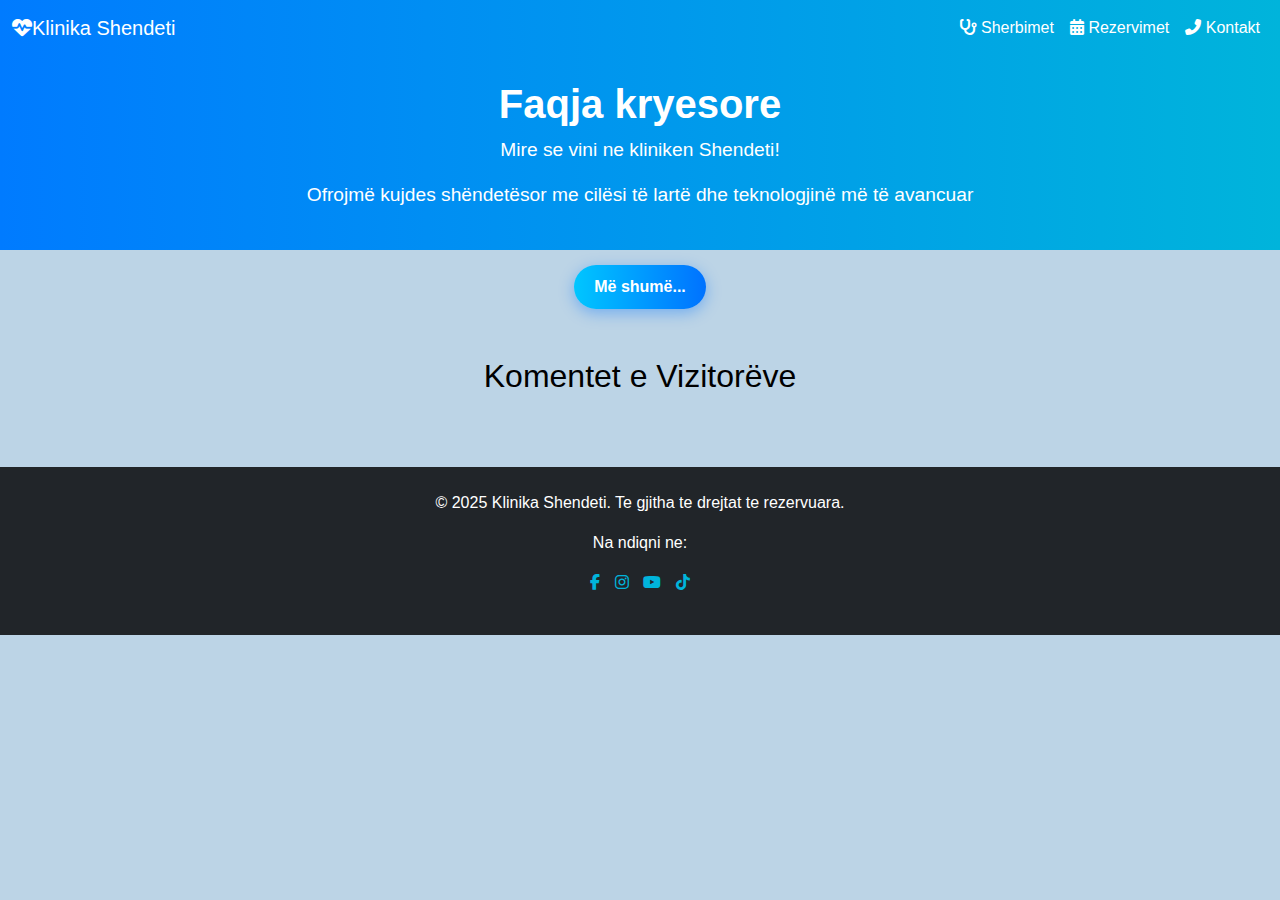
<file: index.html>
<!DOCTYPE html>
<html lang="sq">
  <head>
    <meta charset="UTF-8">
    <meta name="viewport" content="width=device-width, initial-scale=1.0">
    <title>Faqja kryesore</title>
    <link rel="stylesheet" href="index.css">
    <link rel="stylesheet" href="https://cdn.jsdelivr.net/npm/bootstrap@5.3.0/dist/css/bootstrap.min.css">
    <link rel="stylesheet" href="https://cdnjs.cloudflare.com/ajax/libs/font-awesome/6.4.0/css/all.min.css">

  </head>
  <body>

    <!-- Navigation Bar -->
    <nav class="navbar navbar-expand-lg navbar-dark bg-dark">

      <div class="container-fluid">
        <a class="navbar-brand" href="/index.html"><i class="fas fa-heartbeat"></i>Klinika Shendeti</a>
          
        <button
          class="navbar-toggler"
          type="button"
          data-bs-toggle="collapse"
          data-bs-target="#navbarNav"
          aria-controls="navbarNav"
          aria-expanded="false"
          aria-label="Toggle navigation"
        >
          <span class="navbar-toggler-icon"></span>
        </button>
        <div class="collapse navbar-collapse" id="navbarMenu">
          <ul class="navbar-nav ms-auto">
            <li class="nav-item">
              <a class="nav-link" href="sherbimet.html"><i class="fas fa-stethoscope"></i> Sherbimet</a>
            </li>
            <li class="nav-item">
              <a class="nav-link" href="rezervime.html"><i class="fas fa-calendar-alt"></i> Rezervimet</a>
            </li>
            <li class="nav-item">
              <a class="nav-link" href="kontakt.html"><i class="fas fa-phone-alt"></i> Kontakt</a>
            </li>
          </ul>
        </div>
      </div>
    </nav>
    
     <!-- Header -->
     <header class="bg-primary text-white text-center py-4">
        <h1> Faqja kryesore</h1>
        <p>Mire se vini ne kliniken Shendeti!</p>
        <p>Ofrojmë kujdes shëndetësor me cilësi të lartë dhe teknologjinë më të avancuar</p>
    </header>
      
      <div class="text-center">
        <!-- Teksti "Më shumë..." -->
        <a
          href="#"
          class="text-info"
          data-bs-toggle="modal"
          data-bs-target="#infoModal"
        >
          Më shumë...
        </a>
      </div>
    </div>

    </div>
    
    <div class="container mt-5">
      <h2 class="text-center mb-4">Komentet e Vizitorëve</h2>
      <div id="komenteContainer" class="d-flex flex-wrap justify-content-center"></div>
  </div>
  
    
    <!-- Modal për editim -->
    <div class="modal fade" id="editModal" tabindex="-1" aria-labelledby="editModalLabel" aria-hidden="true">
      <div class="modal-dialog">
        <div class="modal-content">
          <div class="modal-header">
            <h5 class="modal-title" id="editModalLabel">Edito Komentin</h5>
            <button type="button" class="btn-close" data-bs-dismiss="modal" aria-label="Mbyll"></button>
          </div>
          <div class="modal-body">
            <form id="editForm">
              <input type="hidden" id="editIndex" />
              <div class="mb-3">
                <label for="editEmer" class="form-label">Emri</label>
                <input type="text" class="form-control" id="editEmer" required>
              </div>
              <div class="mb-3">
                <label for="editMbiemer" class="form-label">Mbiemri</label>
                <input type="text" class="form-control" id="editMbiemer" required>
              </div>
              <div class="mb-3">
                <label for="editVleresim" class="form-label">Vlerësimi (1-5)</label>
                <input type="number" class="form-control" id="editVleresim" min="1" max="5" required>
              </div>
              <div class="mb-3">
                <label for="editMesazh" class="form-label">Mesazhi</label>
                <textarea class="form-control" id="editMesazh" rows="3" required></textarea>
              </div>
              <button type="submit" class="btn btn-success">Ruaj Ndryshimet</button>
            </form>
          </div>
        </div>
      </div>
    </div>
    
  
      
     <!-- Modal-i për informacionin -->
     <div
     class="modal fade"
     id="infoModal"
     tabindex="-1"
     aria-labelledby="infoModalLabel"
     aria-hidden="true"
   >
     <div class="modal-dialog modal-lg">
       <div class="modal-content">
         <div class="modal-header">
           <h5 class="modal-title" id="infoModalLabel">Rreth Klinikes Shendeti</h5>
           <button
             type="button"
             class="btn-close"
             data-bs-dismiss="modal"
             aria-label="Mbyll"
           ></button>
         </div>
         <div class="modal-body">
           <h6>Informacione Rreth Nesh</h6>
           <p>
             Klinika "Shendeti" eshte nje qender shendetesore bashkekohore e cila jep sherbime shendetesore cilesore dhe te individualizuara.
             Me perkushtim te plote per mireqenien tuaj absolute,ne kemi ndertuar nje mjedis ku profesionalizmi i larte dhe teknologjia e avancuar bashkpunojne ngushte per te ofruar nje eksperience te paharrueshme plotesisht.
            </p>

            <p>
            <h11>Stafi Mjekesor: Ekipi yne mjekesor perbehet nga profesioniste te kualifikuar me nje eksperience prej 10 vitesh ne fusha te ndryshme te mjekesise.
              Ata jane teresisht te dedikuara qe t'ju ofrojne sherbime sa me te sigurta e te besueshme me nje perkushtim te plote ndaj pacientit.</h11> 
           </p>
           <p>
            <h12>Sherbimet qe ofrojme: Vizita mjekesore , grafi(radiografi) , mamografi , analiza laburatorike , ekografi , kontroll kardiologjik</h12>
           </p>
           <!-- Grafikët -->
           <h6>Statistika dhe Grafikë</h6>
           <img
           src="grafiku.png"
           class="img-fluid"
           style="max-width: 90%; height: auto;"
           alt="Grafiku i suksesit të trajtimeve"
         />
                              
           <p>
            Grafiku përfaqëson përqindjen e  suksesit qe pacientet kane pasur nga trajtimet tona mjekesore dhe nga stafi yne i specialisteve.
           </p>

           <p>Faleminderit qe i keni besuar klinikes "Shendeti"!📊🏥</p>
         </div>
         <div class="modal-footer">
           <button
             type="button"
             class="btn btn-secondary"
             data-bs-dismiss="modal"
           >
             Mbyll
           </button>
         </div>
       </div>
     </div>
   </div>
  
      <!-- Me shume informacion -->
    <footer class="bg-dark text-white text-center p-4 mt-5">
        <p>&copy; 2025 Klinika Shendeti. Te gjitha te drejtat te rezervuara.</p>
        <p>Na ndiqni ne:
          <div class="socials">
            <a href="https://facebook.com" target="_blank"><i class="fab fa-facebook-f"></i></a>
            <a href="https://instagram.com" target="_blank"><i class="fab fa-instagram"></i></a>
            <a href="https://youtube.com" target="_blank"><i class="fab fa-youtube"></i></a>
            <a href="https://tiktok.com" target="_blank"><i class="fab fa-tiktok"></i></a>
          </div>
        </p>
      </footer>

      <script src="https://cdn.jsdelivr.net/npm/bootstrap@5.1.3/dist/js/bootstrap.bundle.min.js"></script>

  <script>
    src="https://cdnjs.cloudflare.com/ajax/libs/jquery/3.7.1/jquery.min.js"
    integrity="sha512-v2CJ7UaYy4JwqLDIrZUI/4hqeoQieOmAZNXBeQyjo21dadnwR+8ZaIJVT8EE2iyI61OV8e6M8PP2/4hpQINQ/g=="
    crossorigin="anonymous"
    referrerpolicy="no-referrer"
  </script>
    <script src="index.js"></script>

     
      <!-- Skripti për Shtim, Fshirje dhe Shfaqje/Fshehje të Komenteve -->
    
   
   
      <script>
        const apiUrl = "http://localhost:5170/api/Komentis";
        
        function shkarkoKomentet() {
            fetch(apiUrl)
                .then(res => res.json())
                .then(komentet => {
                    const container = document.getElementById("komenteContainer");
                    container.innerHTML = ""; // Pastro para ngarkimit
        
                    komentet.forEach(koment => {
                        const card = document.createElement("div");
                        card.className = "card m-2 p-3 shadow";
                        card.style.backgroundColor = "#e3f2fd";
        
                        card.innerHTML = `
                            <h5>${koment.emri} ${koment.mbiemri} 
                                <small class="text-muted">(${koment.vleresimiNeYje} ⭐)</small>
                            </h5>
                            <p>${koment.komentiTekst}</p>
                            <div class="mt-2">
                                <button class="btn btn-sm btn-warning me-2" onclick="editoKoment(${koment.id})">Edito</button>
                                <button class="btn btn-sm btn-danger" onclick="fshijKoment(${koment.id})">Fshij</button>
                            </div>
                        `;
                        container.appendChild(card);
                    });
                });
        }
        
        function fshijKoment(id) {
            if (confirm("A jeni i sigurt që doni ta fshini këtë koment?")) {
                fetch(`${apiUrl}/${id}`, { method: "DELETE" })
                    .then(res => {
                        if (res.ok) shkarkoKomentet();
                        else alert("Gabim gjatë fshirjes!");
                    });
            }
        }
        
        function editoKoment(id) {
            const komentiTekst = prompt("Vendos komentin e ri:");
            const vleresimiNeYje = prompt("Vendos vlerësimin e ri (1-5):");
        
            if (komentiTekst && vleresimiNeYje) {
                fetch(`${apiUrl}/${id}`, {
                    method: "PUT",
                    headers: { "Content-Type": "application/json" },
                    body: JSON.stringify({
                        komentiTekst,
                        vleresimiNeYje: parseInt(vleresimiNeYje)
                    })
                })
                .then(res => {
                    if (res.ok) shkarkoKomentet();
                    else alert("Gabim gjatë përditësimit!");
                });
            }
        }
        
        window.onload = shkarkoKomentet;
        </script>
        



   

    <style>
        /* Stilet për të gjithë faqen me dizajn të ngjashëm me navbar */
        .navbar {
    background: linear-gradient(to right, #007bff, #00b4db); 
}
.navbar i{
    color: white !important;
}

.navbar .nav-link {
  color: white !important;
}
body {
  font-family: 'Segoe UI', Tahoma, Geneva, Verdana, sans-serif;
  background: #bcd4e6;;
  color: black;
  margin: 0;
  padding: 0;
}

/* Stilet për butonat kryesorë */
.btn-custom {
  background: linear-gradient(to right, #007bff, #00b4db);
  border: none;
  color: white;
  font-weight: bold;
  border-radius: 30px;
  padding: 10px 20px;
  transition: all 0.3s ease;
}

.btn-custom:hover {
  background: linear-gradient(to right, #0056b3, #0099cc);
  transform: scale(1.05);
}

/* Stilet për kartat e komenteve */
.card {
  border: 1px solid #00b4db;
  border-left: 5px solid #007bff;
  background-color: white;
  border-radius: 10px;
  padding: 15px;
  margin-bottom: 20px;
  box-shadow: 0 8px 20px rgba(0, 123, 255, 0.1);
  transition: transform 0.3s ease;
}

.card:hover {
  transform: translateY(-3px);
}

/* Header */
header {
  background: linear-gradient(to right, #007bff, #00b4db);
}

header h1 {
  font-size: 2.5rem;
  font-weight: bold;
}

header p {
  font-size: 1.2rem;
}

/* Footer */
footer {
  background: #1a1a1a;
  color: white;
  padding: 20px 0;
  text-align: center;
}

footer a {
  color: #00b4db;
  margin: 0 5px;
  transition: color 0.3s ease;
}

footer a:hover {
  color: #007bff;
  text-decoration: underline;
}

/* Animacione për dalje në faqe */
@keyframes fadeInSoft {
  from {
    opacity: 0;
    transform: translateY(20px);
  }
  to {
    opacity: 1;
    transform: translateY(0);
  }
}

.fade-in {
  animation: fadeInSoft 0.6s ease-out;
}

/* Stil modern për butonin "Më shumë..." */
a.text-info[data-bs-toggle="modal"] {
  display: inline-block;
  background: linear-gradient(to right, #00c6ff, #0072ff);
  color: white !important;
  font-weight: bold;
  padding: 10px 20px;
  border-radius: 30px;
  margin-top: 15px;
  transition: all 0.3s ease;
  text-decoration: none;
  box-shadow: 0 4px 15px rgba(0, 114, 255, 0.4);
}

a.text-info[data-bs-toggle="modal"]:hover {
  transform: scale(1.05);
  background: linear-gradient(to right, #0072ff, #00c6ff);
  text-decoration: none;
}

/* Komente me ngjyrë të bardhë */
#reviewsSection .card-body {
  background-color: white;
  color: black;
}

#reviewsSection .card-body blockquote {
  background-color: white;
  color: black;
  padding: 10px 15px;
  border-radius: 8px;
  margin-top: 10px;
}

.text-warning {
    color: #ffc107 !important;
}

.card:hover {
    transform: scale(1.02);
    transition: 0.3s ease-in-out;
}



    </style>
  </body>
</html>
</file>
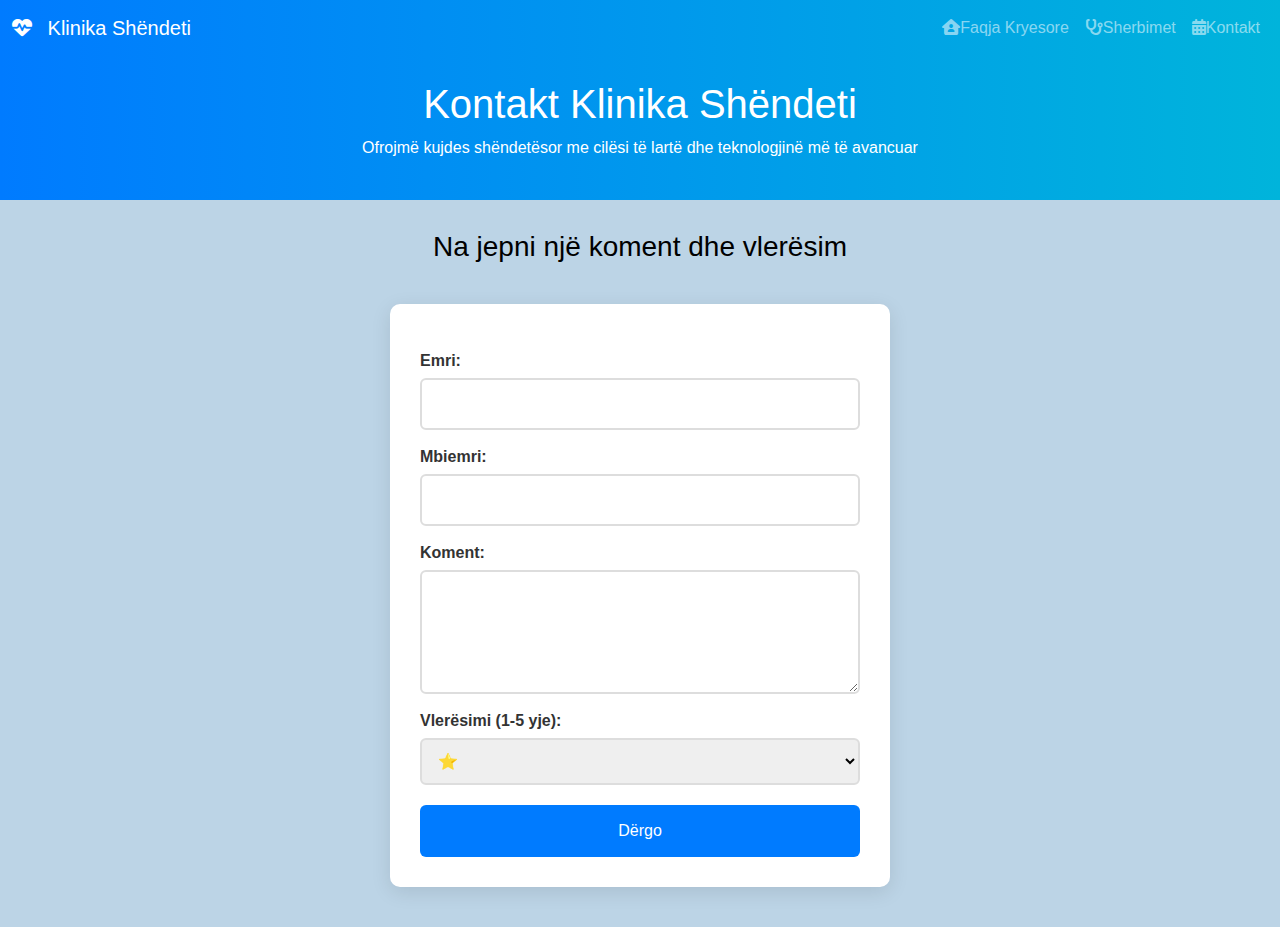
<file: kontakt.html>
<!DOCTYPE html>
<html lang="sq">
<head>
    <meta charset="UTF-8">
    <meta name="viewport" content="width=device-width, initial-scale=1.0">
    <title>Faqja kontakt</title>
    <link rel="stylesheet" href="kontakt.css">
    <link rel="stylesheet" href="https://cdn.jsdelivr.net/npm/bootstrap@5.3.0/dist/css/bootstrap.min.css">
    <link rel="stylesheet" href="https://cdnjs.cloudflare.com/ajax/libs/font-awesome/6.4.0/css/all.min.css">
</head>
<body>
    <!-- Shirit Navigimi -->
    <nav class="navbar navbar-expand-lg navbar-dark bg-primary">
        <div class="container-fluid">
            <a class="navbar-brand" href="#"> <i class="fas fa-heartbeat"></i> Klinika Shëndeti</a>
            <button class="navbar-toggler" type="button" data-bs-toggle="collapse" data-bs-target="#navbarNav" aria-controls="navbarNav" aria-expanded="false" aria-label="Toggle navigation">
                <span class="navbar-toggler-icon"></span>
            </button>
            <div class="collapse navbar-collapse" id="navbarNav">
                <ul class="navbar-nav ms-auto">
                    <li class="nav-item">
                        <a class="nav-link" href="index.html"><i class="fas fa-house-user"></i>Faqja Kryesore</a>
                    </li>
                    <li class="nav-item">
                        <a class="nav-link" href="sherbimet.html"><i class="fas fa-stethoscope"></i>Sherbimet</a>
                    </li>
                    <li class="nav-item">
                        <a class="nav-link" href="rezervime.html"><i class="fas fa-calendar-alt"></i>Kontakt</a>
                    </li>
                </ul>
            </div>
        </div>
    </nav>

  <!-- Header -->
  <header class="bg-primary text-white text-center py-4">
    <h1>Kontakt Klinika Shëndeti</h1>
    <p>Ofrojmë kujdes shëndetësor me cilësi të lartë dhe teknologjinë më të avancuar</p>
</header>

<h2 style="text-align: center">Na jepni një koment dhe vlerësim</h2>

<form id="kontaktForm" class="kontakt-form">
    <label for="emri">Emri:</label>
    <input type="text" name="emri" id="emri" required>

    <label for="mbiemri">Mbiemri:</label>
    <input type="text" name="mbiemri" id="mbiemri" required>

    <label for="komentitekst">Koment:</label>
    <textarea name="komentitekst" id="komentitekst" rows="4" required></textarea>

    <label for="vleresimineyje">Vlerësimi (1-5 yje):</label>
    <select name="vleresimineyje" id="vleresimineyje" required>
        <option value="1">⭐</option>
        <option value="2">⭐⭐</option>
        <option value="3">⭐⭐⭐</option>
        <option value="4">⭐⭐⭐⭐</option>
        <option value="5">⭐⭐⭐⭐⭐</option>
    </select>

    <button type="submit">Dërgo</button>
</form>


<div id="suksesModal" class="modal">
  <div class="modal-content">
    <span class="close" id="closeModal">&times;</span>
    <h3>✅ Vlerësimi u dërgua me sukses!</h3>
    <p>Faleminderit për komentin tuaj!</p>
  </div>
</div>



<style>
  .navbar {
    background: linear-gradient(to right, #007bff, #00b4db);
}

.navbar-brand i {
    margin-right: 10px;
}

/* Header */
header {
    background: linear-gradient(to right, #007bff, #00b4db);
    color: white;
    padding: 40px 0;
}

   body h2 {
    text-align: center;
    margin-top: 30px;
    font-size: 28px;
}

        
    
    body {
        margin: 0;
        font-family: Arial, sans-serif;
        background-color:#bcd4e6;;
        color: Black;
    
    }
    
    
    .kontakt-form {
    max-width: 500px;
    margin: 40px auto;
    background: white;
    padding: 30px;
    border-radius: 10px;
    box-shadow: 0 5px 20px rgba(0, 0, 0, 0.1);
    display: flex;
    flex-direction: column;
}

.kontakt-form label {
    font-weight: bold;
    margin-top: 15px;
    margin-bottom: 5px;
    font-size: 16px;
    color: #333;
}

.kontakt-form input,
.kontakt-form textarea,
.kontakt-form select {
    padding: 12px;
    font-size: 16px;
    border: 2px solid #ddd;
    border-radius: 6px;
    transition: border-color 0.3s;
}

.kontakt-form input:focus,
.kontakt-form textarea:focus,
.kontakt-form select:focus {
    border-color: #007bff;
    outline: none;
}

.kontakt-form button {
    margin-top: 20px;
    padding: 14px;
    font-size: 16px;
    background-color: #007bff;
    color: white;
    border: none;
    border-radius: 6px;
    cursor: pointer;
    transition: background-color 0.3s, transform 0.2s;
}

.kontakt-form button:hover {
    background-color: #0056b3;
    transform: translateY(-2px);
}
.modal {
    display: none;
    position: fixed;
    z-index: 999;
    left: 0;
    top: 0;
    width: 100%;
    height: 100%;
    background-color: rgba(0,0,0,0.5);
}

.modal-content {
    background-color: #fff;
    margin: 15% auto;
    padding: 30px;
    border-radius: 10px;
    width: 90%;
    max-width: 400px;
    text-align: center;
    box-shadow: 0 5px 15px rgba(0,0,0,0.2);
}

.modal-content h3 {
    margin: 0;
    color: #28a745;
}

.modal-content p {
    margin-top: 10px;
    font-size: 16px;
    color: #333;
}

.close {
    color: #aaa;
    float: right;
    font-size: 28px;
    font-weight: bold;
    cursor: pointer;
    position: absolute;
    top: 10px;
    right: 20px;
}

.close:hover {
    color: black;
}

      
      
</style>

<script>
    document.getElementById("kontaktForm").addEventListener("submit", function(e) {
        e.preventDefault();
    
        const koment = {
            emri: document.getElementById("emri").value,
            mbiemri: document.getElementById("mbiemri").value,
            komentiTekst: document.getElementById("komentiTekst").value,
            vleresimiNeYje: parseInt(document.getElementById("vleresimiNeYje").value),
            data: new Date().toISOString()
        };
    
        fetch("http://localhost:5170/api/Komentis", {
            method: "POST",
            headers: {
                "Content-Type": "application/json"
            },
            body: JSON.stringify(koment)
        })
        .then(res => {
            if (res.ok) {
                // Shfaq modalin e suksesit
                document.getElementById("suksesModal").style.display = "block";
            } else {
                alert("Gabim gjatë dërgimit të komenti!");
            }
        })
        .catch(err => console.error("Gabim:", err));
    });
    
    // Mbyll modalin
    document.getElementById("closeModal").addEventListener("click", function () {
        document.getElementById("suksesModal").style.display = "none";
    });
    </script>
    


</body>
</html>
</file>
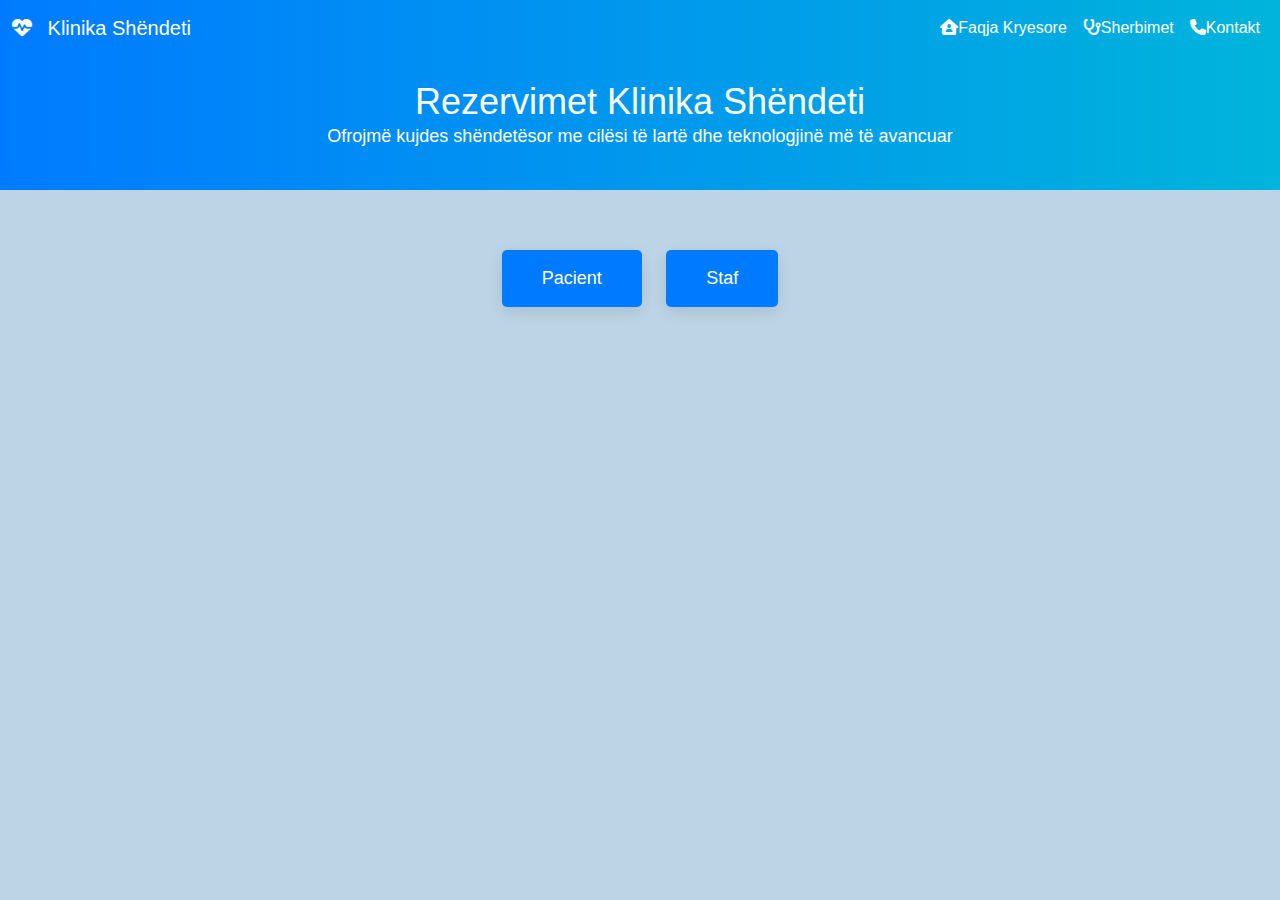
<file: rezervime.html>
<!DOCTYPE html>
<html lang="sq">
<head>
    <meta charset="UTF-8">
    <meta name="viewport" content="width=device-width, initial-scale=1.0">
    <title>Rezervimet Klinika Shendeti</title>
    <link rel="stylesheet" href="rezervime.css">
    <link rel="stylesheet" href="https://cdn.jsdelivr.net/npm/bootstrap@5.3.0/dist/css/bootstrap.min.css">
    <link rel="stylesheet" href="https://cdnjs.cloudflare.com/ajax/libs/font-awesome/6.4.0/css/all.min.css">
</head>
<body>
    <!-- Shirit Navigimi -->
    <nav class="navbar navbar-expand-lg navbar-dark bg-primary">
        <div class="container-fluid">
            <a class="navbar-brand" href="#"> <i class="fas fa-heartbeat"></i> Klinika Shëndeti</a>
            <button class="navbar-toggler" type="button" data-bs-toggle="collapse" data-bs-target="#navbarNav" aria-controls="navbarNav" aria-expanded="false" aria-label="Toggle navigation">
                <span class="navbar-toggler-icon"></span>
            </button>
            <div class="collapse navbar-collapse" id="navbarNav">
                <ul class="navbar-nav ms-auto">
                    <li class="nav-item">
                        <a class="nav-link" href="index.html"><i class="fas fa-house-user"></i>Faqja Kryesore</a>
                    </li>
                    <li class="nav-item">
                        <a class="nav-link" href="sherbimet.html"><i class="fas fa-stethoscope"></i>Sherbimet</a>
                    </li>
                    <li class="nav-item">
                        <a class="nav-link" href="kontakt.html"><i class="fas fa-phone"></i>Kontakt</a>
                    </li>
                </ul>
            </div>
        </div>
    </nav>

    <!-- Header -->
    <header class="bg-primary text-white text-center py-4">
        <h1>Rezervimet Klinika Shëndeti</h1>
        <p>Ofrojmë kujdes shëndetësor me cilësi të lartë dhe teknologjinë më të avancuar</p>
    </header>

    <div id="tabs">
        <button id="btnPacient" onclick="showPacientForm()">Pacient</button>
        <button id="btnStaf" onclick="showStafLogin()">Staf</button>
    </div>

    <!-- Formulari i pacientit, do të shfaqet kur klikohet butoni "Pacient" -->
    <div id="pacientForm" class="form" style="display: none;">
        <h2>Rezervo Vizitën</h2>
        <form id="rezervoForm">
            <label for="emer">Emri:</label>
            <input type="text" id="emer" required><br>

            <label for="mbiemer">Mbiemri:</label>
            <input type="text" id="mbiemer" required><br>

            <label for="data">Data e rezervimit:</label>
            <input type="date" id="data" required><br>

            <label for="lloji">Lloji i shërbimit:</label>
            <select id="lloji" required>
                <option value="Vizita mjekësore">Vizita mjekësore</option>
                <option value="Grafi (Radiografi)">Grafi (Radiografi)</option>
                <option value="Mamografi">Mamografi</option>
                <option value="Analiza laboratorike">Analiza laboratorike</option>
                <option value="Ekografi">Ekografi</option>
                <option value="Kontroll Kardiologjik">Kontroll Kardiologjik</option>
            </select><br>

            <label for="telefon">Numri i telefonit:</label>
            <input type="text" id="telefon" required><br>

            <label for="ora">Ora:</label>
            <input type="time" id="ora" required><br>

            <button type="button" onclick="rezervo()">Rezervo</button>
        </form>
    </div>

    <!-- Modal Login për Staf -->
    <div id="loginModal" class="modal">
        <div class="modal-content">
            <span class="close" onclick="closeLoginModal()">&times;</span>
            <h2>Login për Staf</h2>
            <form id="loginForm">
                <label for="email">Email:</label>
                <input type="email" id="email" required><br>

                <label for="password">Fjalëkalimi:</label>
                <input type="password" id="password" required><br>

                <button type="button" onclick="login()">Login</button>
            </form>
        </div>
    </div>

    <!-- Rezervimet e stafit, do të shfaqen kur klikohet butoni "Staf" pas login-it -->
    <div id="stafForm" class="form" style="display: none;">
        <h2>Rezervimet e Pacientëve</h2>

        <!-- Filtrimi -->
        <div id="filters">
            <label for="dataFiltrimi">Filtroni sipas datës:</label>
            <input type="date" id="dataFiltrimi">
            <label for="llojiFiltrimi">Filtroni sipas llojit të shërbimit:</label>
            <select id="llojiFiltrimi">
                <option value="">Zgjidhni llojin</option>
                <option value="Vizita mjekësore">Vizita mjekësore</option>
                <option value="Grafi (Radiografi)">Grafi (Radiografi)</option>
                <option value="Mamografi">Mamografi</option>
                <option value="Analiza laboratorike">Analiza laboratorike</option>
                <option value="Ekografi">Ekografi</option>
                <option value="Kontroll Kardiologjik">Kontroll Kardiologjik</option>
            </select>
            <button onclick="filterRezervimet()">Filtroni</button>
        </div>

        <div id="rezervimetStaf"></div>
    </div>

    <!-- Statistikat -->
    <div id="statistikat" style="display: none;">
        <h3>Statistikat e Rezervimeve</h3>
        <p id="totalRezervime"></p>
        <div id="statistikaLloji"></div>
    </div>

    <!-- Lidhja me jQuery CDN -->
    <script src="https://code.jquery.com/jquery-3.6.0.min.js"></script>

    <!-- Lidhja me skedarin tuaj personal JavaScript -->
    <script src="app.js"></script>
    <script>
       
       const apiRezervime = "http://localhost:5170/api/Rezervimis";

// Shfaq formën për pacient
function showPacientForm() {
    $('#tabs').hide();
    $('#pacientForm').show();
}

// Shfaq modalin e login për staf
function showStafLogin() {
    $('#loginModal').show();
}

// Mbyll modalin
function closeLoginModal() {
    $('#loginModal').hide();
}

// Login bazik për stafin (mund ta zëvendësosh me thirrje tek /api/Staffs nëse ke autentikim të vërtetë)
function login() {
    let email = $('#email').val();
    let password = $('#password').val();

    if (email === 'staff@klinika.com' && password === '12345') {
        alert('Login i suksesshëm!');
        $('#loginModal').hide();
        showRezervimetStaf();
    } else {
        alert('Email ose fjalëkalimi gabim!');
    }
}

// POST: Rezervo një vizitë
function rezervo() {
    let rezervimi = {
        emri: $('#emer').val(),
        mbiemri: $('#mbiemer').val(),
        data: $('#data').val(),
        ora: $('#ora').val(),
        sherbimi: $('#lloji').val(),
        numri_telefonit: $('#telefon').val()
    };

    fetch(apiRezervime, {
        method: 'POST',
        headers: {
            'Content-Type': 'application/json'
        },
        body: JSON.stringify(rezervimi)
    })
    .then(res => {
        if (!res.ok) throw new Error("Gabim gjatë regjistrimit");
        alert("Rezervimi u regjistrua me sukses!");
        $('#rezervoForm')[0].reset();
    })
    .catch(err => alert(err));
}

// GET: Merr dhe shfaq të gjitha rezervimet
function showRezervimetStaf() {
    fetch(apiRezervime)
        .then(res => res.json())
        .then(rezervimet => {
            let rezervimetHTML = '';

            rezervimet.forEach((r, index) => {
                rezervimetHTML += `
                    <div class="card">
                        <p><strong>Emri:</strong> ${r.emri} ${r.mbiemri}</p>
                        <p><strong>Data:</strong> ${r.data}</p>
                        <p><strong>Lloji:</strong> ${r.sherbimi}</p>
                        <p><strong>Numri i telefonit:</strong> ${r.numri_telefonit}</p>
                        <p><strong>Ora:</strong> ${r.ora}</p>
                        <button class="mark-completed-btn" onclick="markAsCompleted(${r.id})">Mark as Completed</button>
                        <button class="delete-btn" onclick="deleteRezervim(${r.id})">Delete</button>
                    </div>
                    <hr>
                `;
            });

            $('#rezervimetStaf').html(rezervimetHTML || "<p>Nuk ka asnjë rezervim.</p>");
            $('#tabs').hide();
            $('#stafForm').show();

            showStatistikat(rezervimet);
        });
}

// PUT: Mark as completed
function markAsCompleted(id) {
    fetch(`${apiRezervime}/${id}`)
        .then(res => res.json())
        .then(r => {
            r.completed = true;
            return fetch(`${apiRezervime}/${id}`, {
                method: 'PUT',
                headers: {
                    'Content-Type': 'application/json'
                },
                body: JSON.stringify(r)
            });
        })
        .then(() => {
            alert("Rezervimi u shënua si i përfunduar.");
            showRezervimetStaf();
        })
        .catch(err => alert("Gabim në përditësim."));
}

// DELETE: Fshi një rezervim
function deleteRezervim(id) {
    fetch(`${apiRezervime}/${id}`, {
        method: 'DELETE'
    })
    .then(() => {
        alert("Rezervimi u fshi.");
        showRezervimetStaf();
    })
    .catch(err => alert("Gabim në fshirje."));
}

// Filtrim rezervimesh
function filterRezervimet() {
    const data = $('#dataFiltrimi').val();
    const lloji = $('#llojiFiltrimi').val();

    fetch(apiRezervime)
        .then(res => res.json())
        .then(all => {
            let filtruar = all;

            if (data) filtruar = filtruar.filter(r => r.data === data);
            if (lloji) filtruar = filtruar.filter(r => r.sherbimi === lloji);

            let html = '';
            filtruar.forEach(r => {
                html += `
                    <div class="card">
                        <p>${r.emri} ${r.mbiemri}</p>
                        <p>${r.data} - ${r.ora}</p>
                        <p>${r.sherbimi}</p>
                        <button onclick="markAsCompleted(${r.id})">Mark as Completed</button>
                        <button onclick="deleteRezervim(${r.id})">Delete</button>
                    </div>
                    <hr>
                `;
            });

            $('#rezervimetStaf').html(html || "<p>Nuk u gjetën të dhëna për filtrin.</p>");
        });
}

// Statistika
function showStatistikat(rezervimet) {
    $('#statistikat').show();
    $('#totalRezervime').text('Total rezervime: ' + rezervimet.length);

    let statistika = {};
    rezervimet.forEach(r => {
        statistika[r.sherbimi] = (statistika[r.sherbimi] || 0) + 1;
    });

    let html = '';
    for (let lloji in statistika) {
        html += `<p>${lloji}: ${statistika[lloji]}</p>`;
    }

    $('#statistikaLloji').html(html);
}

// Fillimi
$(document).ready(function () {
    $('#pacientForm').hide();
    $('#stafForm').hide();
    $('#tabs').show();
    $('#statistikat').hide();
});



    </script>

    <style>
           /* Stilet për të gjithë faqen */
body {
    font-family: 'Arial', sans-serif;
    background-color: #bcd4e6;;
    margin: 0;
    padding: 0;
    box-sizing: border-box;
}

/* Navbar */
.navbar {
    background: linear-gradient(to right, #007bff, #00b4db);
}

.navbar-brand i {
    margin-right: 10px;
}

/* Header */
header {
    background: linear-gradient(to right, #007bff, #00b4db);
    color: white;
    padding: 40px 0;
}

header h1 {
    font-size: 36px;
    margin: 0;
}

header p {
    font-size: 18px;
}

/* Shirit Navigimi */
.navbar-nav .nav-link {
    color: white !important;
    font-size: 16px;
}

.navbar-nav .nav-link:hover {
    color: #ffcc00 !important;
}

/* Butonat */
#tabs {
    text-align: center;
    margin-top: 50px;
}

button {
    padding: 15px 40px;
    font-size: 18px;
    cursor: pointer;
    margin: 10px;
    background-color: #007bff;
    color: white;
    border: none;
    border-radius: 5px;
    box-shadow: 0 5px 15px rgba(0, 0, 0, 0.1);
    transition: background-color 0.3s, transform 0.3s;
}

button:hover {
    background-color: #0056b3;
    transform: translateY(-2px);
}

/* Formulari i pacientit */
.form {
    margin: 20px auto;
    max-width: 500px;
    background: white;
    padding: 30px;
    border-radius: 8px;
    box-shadow: 0 5px 15px rgba(0, 0, 0, 0.1);
}

.form label {
    font-size: 16px;
    font-weight: bold;
    margin-bottom: 5px;
    display: block;
}

.form input, .form select {
    width: 100%;
    padding: 10px;
    font-size: 16px;
    margin: 10px 0 20px;
    border: 2px solid #ddd;
    border-radius: 5px;
}

.form input[type="date"], .form input[type="time"] {
    padding: 8px;
}

/* Modal Login */
.modal {
    display: none;
    position: fixed;
    z-index: 1;
    left: 0;
    top: 0;
    width: 100%;
    height: 100%;
    background-color: rgba(0, 0, 0, 0.4);
    padding-top: 60px;
}

.modal-content {
    background-color: #fefefe;
    margin: 5% auto;
    padding: 20px;
    border-radius: 8px;
    width: 80%;
    max-width: 400px;
    box-shadow: 0 5px 15px rgba(0, 0, 0, 0.1);
}

.modal-content input {
    width: 100%;
    padding: 10px;
    margin: 10px 0;
    border: 2px solid #ddd;
    border-radius: 5px;
    font-size: 16px;
}

.modal .close {
    color: #aaa;
    font-size: 28px;
    font-weight: bold;
    position: absolute;
    top: 15px;
    right: 20px;
    cursor: pointer;
}

.modal .close:hover,
.modal .close:focus {
    color: black;
}

/* Rezervimet e Pacientëve - Cards Horizontal */


.card {
    background-color: #fff;
    border-radius: 8px;
    padding: 20px;
    margin: 10px;
    box-shadow: 0 5px 15px rgba(0, 0, 0, 0.1);
    transition: transform 0.3s;
    flex: 0 0 30%; /* Përcakton që karta të marrë 30% të gjerësisë së kutisë */
}

.card:hover {
    transform: translateY(-5px);
}

.card p {
    font-size: 16px;
    margin: 10px 0;
}

.card button {
    padding: 10px 20px;
    font-size: 16px;
    border: none;
    border-radius: 5px;
    cursor: pointer;
    margin-right: 10px;
    transition: transform 0.2s;
}



.card .delete-btn {
    background-color: #ff4136;
    color: white;
}

.card .delete-btn:hover {
    background-color: #d43f3a;
    transform: scale(1.05);
}

/* Statistikat */
#statistikat {
    margin-top: 40px;
    background-color: #fff;
    border-radius: 8px;
    padding: 30px;
    box-shadow: 0 5px 15px rgba(0, 0, 0, 0.1);
}

#statistikat h3 {
    font-size: 24px;
    color: #333;
    margin-bottom: 20px;
}

#statistikat p {
    font-size: 18px;
    color: #555;
}

#statistikat ul {
    list-style-type: none;
    padding: 0;
}

#statistikat li {
    font-size: 18px;
    padding: 10px 0;
    border-bottom: 1px solid #ddd;
    color: #666;
}

/* Buton i ri për filtrin e rezervimeve */
#filters button {
    padding: 10px 20px;
    background-color: #28a745;
    color: white;
    border: none;
    border-radius: 5px;
    cursor: pointer;
    transition: background-color 0.3s;
}

#filters button:hover {
    background-color: #218838;
}

/* Responsive design */
@media (max-width: 768px) {
    #rezervimetStaf {
        flex-direction: column;
        align-items: center;
    }

    .form {
        padding: 20px;
    }

    .modal-content {
        width: 90%;
    }

    .card {
        flex: 0 0 100%;
    }

    button {
        width: 80%;
        font-size: 16px;
    }
}

/* Stilet për butonin "Mark as Completed" */
.mark-completed-btn {
    background-color: #28a745;
    color: white;
    border: none;
    padding: 10px 20px;
    font-size: 16px;
    cursor: pointer;
    border-radius: 5px;
}

.mark-completed-btn:hover {
    background-color: #218838;
}

/* Stilet për statusin e përfunduar */
.card p strong {
    color: #28a745; /* Gjelbër për statusin 'Completed' */
}

    </style>
</body>
</html>
</file>
<file: index.css>
/* Stilet për të gjithë faqen me dizajn të ngjashëm me navbar */
.navbar {
    background: linear-gradient(to right, #007bff, #00b4db); 
    
}
.navbar i{
    color: white !important;
}

.navbar .nav-link {
    color: white !important;
  }

body {
    font-family: 'Segoe UI', Tahoma, Geneva, Verdana, sans-serif;
    background: #bcd4e6;;
    color: black;
    margin: 0;
    padding: 0;
  }
  
  /* Stilet për butonat kryesorë */
  .btn-custom {
    background: linear-gradient(to right, #007bff, #00b4db);
    border: none;
    color: white;
    font-weight: bold;
    border-radius: 30px;
    padding: 10px 20px;
    transition: all 0.3s ease;
  }
  
  .btn-custom:hover {
    background: linear-gradient(to right, #0056b3, #0099cc);
    transform: scale(1.05);
  }
  
  /* Stilet për kartat e komenteve */
  .card {
    border: 1px solid #00b4db;
    border-left: 5px solid #007bff;
    background-color: white;
    border-radius: 10px;
    padding: 15px;
    margin-bottom: 20px;
    box-shadow: 0 8px 20px rgba(0, 123, 255, 0.1);
    transition: transform 0.3s ease;
  }
  
  .card:hover {
    transform: translateY(-3px);
  }
  
  /* Header */
  header {
    background: linear-gradient(to right, #007bff, #00b4db);
  }
  
  header h1 {
    font-size: 2.5rem;
    font-weight: bold;
  }
  
  header p {
    font-size: 1.2rem;
  }
  
  /* Footer */
  footer {
    background: #1a1a1a;
    color: white;
    padding: 20px 0;
    text-align: center;
  }
  
  footer a {
    color: #00b4db;
    margin: 0 5px;
    transition: color 0.3s ease;
  }
  
  footer a:hover {
    color: #007bff;
    text-decoration: underline;
  }
  
  /* Animacione për dalje në faqe */
  @keyframes fadeInSoft {
    from {
      opacity: 0;
      transform: translateY(20px);
    }
    to {
      opacity: 1;
      transform: translateY(0);
    }
  }
  
  .fade-in {
    animation: fadeInSoft 0.6s ease-out;
  }

  /* Stil modern për butonin "Më shumë..." */
a.text-info[data-bs-toggle="modal"] {
  display: inline-block;
  background: linear-gradient(to right, #00c6ff, #0072ff);
  color: white !important;
  font-weight: bold;
  padding: 10px 20px;
  border-radius: 30px;
  margin-top: 15px;
  transition: all 0.3s ease;
  text-decoration: none;
  box-shadow: 0 4px 15px rgba(0, 114, 255, 0.4);
}

a.text-info[data-bs-toggle="modal"]:hover {
  transform: scale(1.05);
  background: linear-gradient(to right, #0072ff, #00c6ff);
  text-decoration: none;
}

/* Komente me ngjyrë të bardhë */
#reviewsSection .card-body {
  background-color: white;
  color: black;
}

#reviewsSection .card-body blockquote {
  background-color: white;
  color: black;
  padding: 10px 15px;
  border-radius: 8px;
  margin-top: 10px;
}

.text-warning {
  color: #ffc107 !important;
}

.card:hover {
  transform: scale(1.02);
  transition: 0.3s ease-in-out;
}
</file>
<file: kontakt.css>
.navbar {
  background: linear-gradient(to right, #007bff, #00b4db);
}

.navbar-brand i {
  margin-right: 10px;
}

/* Header */
header {
  background: linear-gradient(to right, #007bff, #00b4db);
  color: white;
  padding: 40px 0;
}

body h2 {
  text-align: center;
  margin-top: 30px;
  font-size: 28px;
}

  
  body {
      margin: 0;
      font-family: Arial, sans-serif;
      background-color:#bcd4e6;;
      color: Black;
  
  }
  
  
  .kontakt-form {
  max-width: 500px;
  margin: 40px auto;
  background: white;
  padding: 30px;
  border-radius: 10px;
  box-shadow: 0 5px 20px rgba(0, 0, 0, 0.1);
  display: flex;
  flex-direction: column;
}

.kontakt-form label {
  font-weight: bold;
  margin-top: 15px;
  margin-bottom: 5px;
  font-size: 16px;
  color: #333;
}

.kontakt-form input,
.kontakt-form textarea,
.kontakt-form select {
  padding: 12px;
  font-size: 16px;
  border: 2px solid #ddd;
  border-radius: 6px;
  transition: border-color 0.3s;
}

.kontakt-form input:focus,
.kontakt-form textarea:focus,
.kontakt-form select:focus {
  border-color: #007bff;
  outline: none;
}

.kontakt-form button {
  margin-top: 20px;
  padding: 14px;
  font-size: 16px;
  background-color: #007bff;
  color: white;
  border: none;
  border-radius: 6px;
  cursor: pointer;
  transition: background-color 0.3s, transform 0.2s;
}

.kontakt-form button:hover {
  background-color: #0056b3;
  transform: translateY(-2px);
}
.modal {
  display: none;
  position: fixed;
  z-index: 999;
  left: 0;
  top: 0;
  width: 100%;
  height: 100%;
  background-color: rgba(0,0,0,0.5);
}

.modal-content {
  background-color: #fff;
  margin: 15% auto;
  padding: 30px;
  border-radius: 10px;
  width: 90%;
  max-width: 400px;
  text-align: center;
  box-shadow: 0 5px 15px rgba(0,0,0,0.2);
}

.modal-content h3 {
  margin: 0;
  color: #28a745;
}

.modal-content p {
  margin-top: 10px;
  font-size: 16px;
  color: #333;
}

.close {
  color: #aaa;
  float: right;
  font-size: 28px;
  font-weight: bold;
  cursor: pointer;
  position: absolute;
  top: 10px;
  right: 20px;
}

.close:hover {
  color: black;
}
</file>
<file: rezervime.css>
/* Stilet për të gjithë faqen */
body {
    font-family: 'Arial', sans-serif;
    background-color: #bcd4e6;;
    margin: 0;
    padding: 0;
    box-sizing: border-box;
}

/* Navbar */
.navbar {
    background: linear-gradient(to right, #007bff, #00b4db);
}

.navbar-brand i {
    margin-right: 10px;
}

/* Header */
header {
    background: linear-gradient(to right, #007bff, #00b4db);
    color: white;
    padding: 40px 0;
}

header h1 {
    font-size: 36px;
    font-family: 'Trebuchet MS', 'Lucida Sans Unicode', 'Lucida Grande', 'Lucida Sans', Arial, sans-serif;
    margin: 0;
}

header p {
    font-size: 18px;
}

/* Shirit Navigimi */
.navbar-nav .nav-link {
    color: white !important;
    font-size: 16px;
}

.navbar-nav .nav-link:hover {
    color: #ffcc00 !important;
}

/* Butonat */
#tabs {
    text-align: center;
    margin-top: 50px;
}

button {
    padding: 15px 40px;
    font-size: 18px;
    cursor: pointer;
    margin: 10px;
    background-color: #007bff;
    color: white;
    border: none;
    border-radius: 5px;
    box-shadow: 0 5px 15px rgba(0, 0, 0, 0.1);
    transition: background-color 0.3s, transform 0.3s;
}

button:hover {
    background-color: #0056b3;
    transform: translateY(-2px);
}

/* Formulari i pacientit */
.form {
    margin: 20px auto;
    max-width: 500px;
    background: white;
    padding: 30px;
    border-radius: 8px;
    box-shadow: 0 5px 15px rgba(0, 0, 0, 0.1);
}

.form label {
    font-size: 16px;
    font-weight: bold;
    margin-bottom: 5px;
    display: block;
}

.form input, .form select {
    width: 100%;
    padding: 10px;
    font-size: 16px;
    margin: 10px 0 20px;
    border: 2px solid #ddd;
    border-radius: 5px;
}

.form input[type="date"], .form input[type="time"] {
    padding: 8px;
}

/* Modal Login */
.modal {
    display: none;
    position: fixed;
    z-index: 1;
    left: 0;
    top: 0;
    width: 100%;
    height: 100%;
    background-color: rgba(0, 0, 0, 0.4);
    padding-top: 60px;
}

.modal-content {
    background-color: #fefefe;
    margin: 5% auto;
    padding: 20px;
    border-radius: 8px;
    width: 80%;
    max-width: 400px;
    box-shadow: 0 5px 15px rgba(0, 0, 0, 0.1);
}

.modal-content input {
    width: 100%;
    padding: 10px;
    margin: 10px 0;
    border: 2px solid #ddd;
    border-radius: 5px;
    font-size: 16px;
}

.modal .close {
    color: #aaa;
    font-size: 28px;
    font-weight: bold;
    position: absolute;
    top: 15px;
    right: 20px;
    cursor: pointer;
}

.modal .close:hover,
.modal .close:focus {
    color: black;
}

/* Rezervimet e Pacientëve - Cards Horizontal */


.card {
    background-color: #fff;
    border-radius: 8px;
    padding: 20px;
    margin: 10px;
    box-shadow: 0 5px 15px rgba(0, 0, 0, 0.1);
    transition: transform 0.3s;
    flex: 0 0 30%; /* Përcakton që karta të marrë 30% të gjerësisë së kutisë */
}

.card:hover {
    transform: translateY(-5px);
}

.card p {
    font-size: 16px;
    margin: 10px 0;
}

.card button {
    padding: 10px 20px;
    font-size: 16px;
    border: none;
    border-radius: 5px;
    cursor: pointer;
    margin-right: 10px;
    transition: transform 0.2s;
}



.card .delete-btn {
    background-color: #ff4136;
    color: white;
}

.card .delete-btn:hover {
    background-color: #d43f3a;
    transform: scale(1.05);
}

/* Statistikat */
#statistikat {
    margin-top: 40px;
    background-color: #fff;
    border-radius: 8px;
    padding: 30px;
    box-shadow: 0 5px 15px rgba(0, 0, 0, 0.1);
}

#statistikat h3 {
    font-size: 24px;
    color: #333;
    margin-bottom: 20px;
}

#statistikat p {
    font-size: 18px;
    color: #555;
}

#statistikat ul {
    list-style-type: none;
    padding: 0;
}

#statistikat li {
    font-size: 18px;
    padding: 10px 0;
    border-bottom: 1px solid #ddd;
    color: #666;
}

/* Buton i ri për filtrin e rezervimeve */
#filters button {
    padding: 10px 20px;
    background-color: #28a745;
    color: white;
    border: none;
    border-radius: 5px;
    cursor: pointer;
    transition: background-color 0.3s;
}

#filters button:hover {
    background-color: #218838;
}

/* Responsive design */
@media (max-width: 768px) {
    #rezervimetStaf {
        flex-direction: column;
        align-items: center;
    }

    .form {
        padding: 20px;
    }

    .modal-content {
        width: 90%;
    }

    .card {
        flex: 0 0 100%;
    }

    button {
        width: 80%;
        font-size: 16px;
    }
}

/* Stilet për butonin "Mark as Completed" */
.mark-completed-btn {
    background-color: #28a745;
    color: white;
    border: none;
    padding: 10px 20px;
    font-size: 16px;
    cursor: pointer;
    border-radius: 5px;
}

.mark-completed-btn:hover {
    background-color: #218838;
}

/* Stilet për statusin e përfunduar */
.card p strong {
    color: #28a745; /* Gjelbër për statusin 'Completed' */
}
</file>
